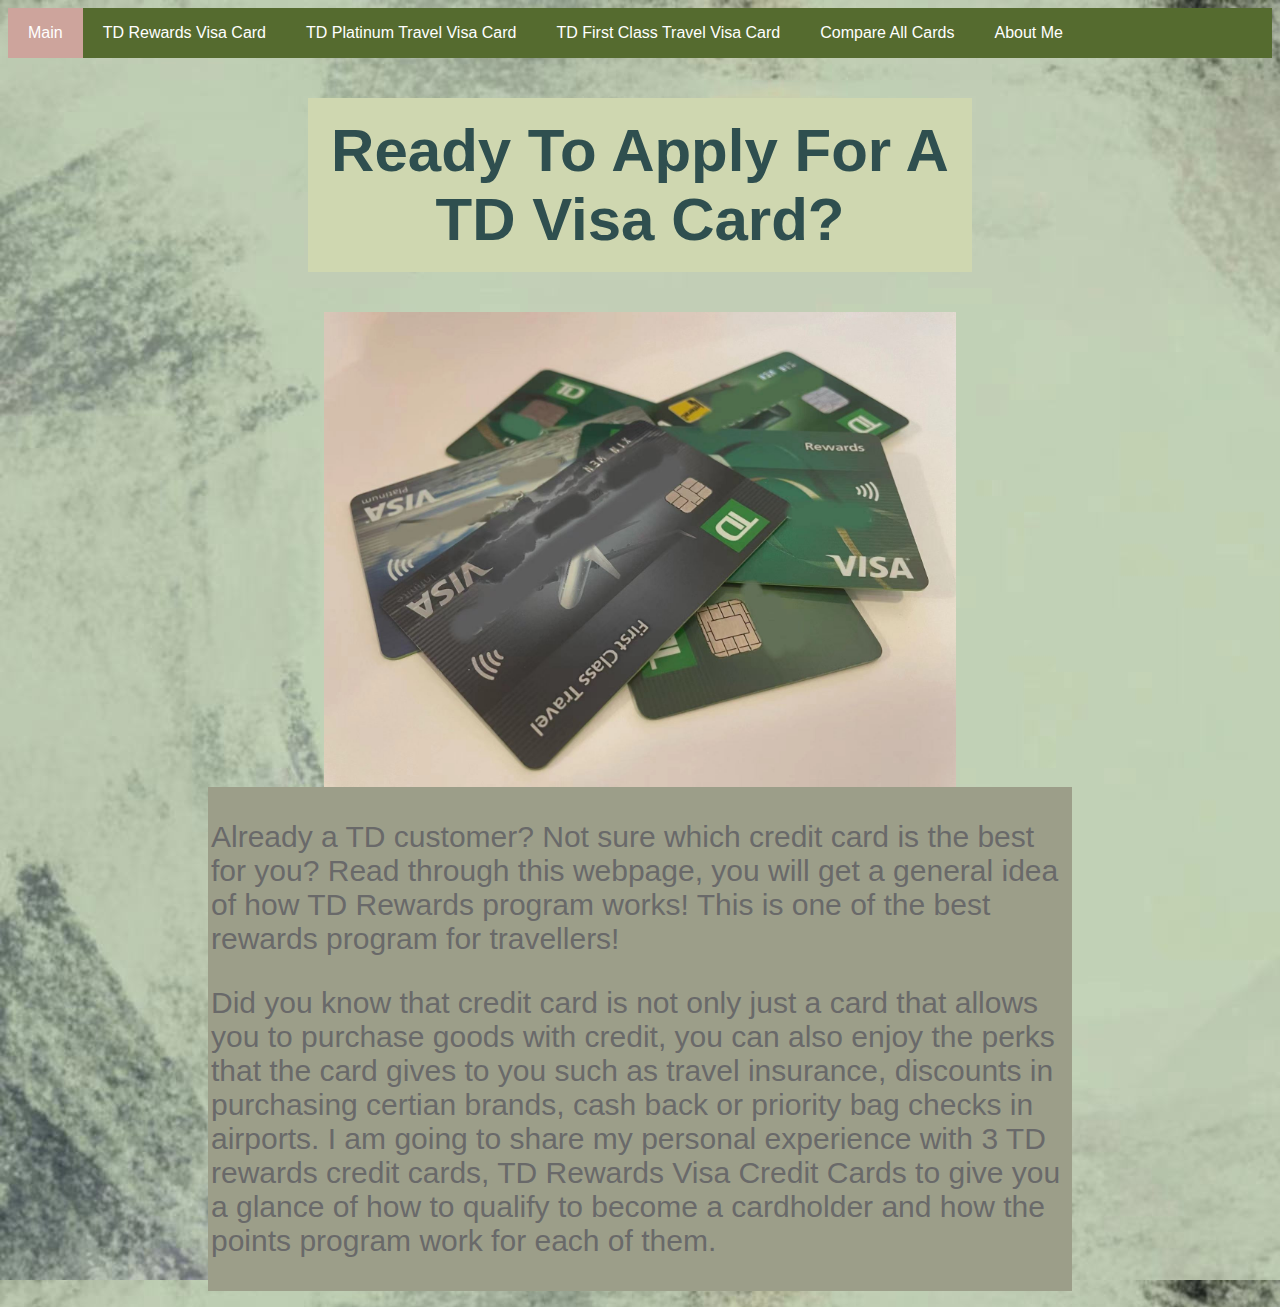
<file: index.html>
<!DOCTYPE html>
<!--define language -->
<html lang="en">
<!--define content -->
<meta http-equiv="Content-Type" content="text/html; charset=utf-8"/>
<!--name the page-->
<title>TD Credit Cards</title>
<!--start body-->
<body>
<!--connect html with style sheet-->
<link href="style.css" type="text/css" rel="stylesheet">

<!--insert nav bar, make the current page active-->
<ul>
 <li><a class = "active" href = "https://wxhloe.github.io/index.html">Main</a></li>
 <li><a href = "https://wxhloe.github.io/rewards.html">TD Rewards Visa Card</a></li>
 <li><a href = "https://wxhloe.github.io/platinumtravel.html">TD Platinum Travel Visa Card</a></li>
 <li><a href = "https://wxhloe.github.io/firstclasstravel.html">TD First Class Travel Visa Card</a></li>
 <li><a href = "https://wxhloe.github.io/comparecards.html">Compare All Cards</a></li>
 <li><a href = "https://wxhloe.github.io/aboutme.html">About Me</a></li>
</ul> 
 
<!-- insert h1 -->
<h1> Ready To Apply For A TD Visa Card?</h1>

<a href = "allcards.jpg"> <!--insert the allcard image and make it as a link-->
<img src = "allcards.jpg" alt = "allcards"><!--name the image allcard-->
</a>
<!--make this paragraph class is p1--> 
<div class = "p1"> 
<p>Already a TD customer? Not sure which credit card is the best for you? Read through this webpage, you will get a general idea of how TD Rewards program works!
This is one of the best rewards program for travellers! </p>   

<p> Did you know that credit card is not only just a card that allows you to purchase goods with credit, you can also enjoy the perks that the card gives to you such as travel insurance, 
  discounts in purchasing certian brands, cash back or priority bag checks in airports. I am going to share my personal experience with 3 TD rewards credit cards, TD Rewards Visa Credit Cards to give you a glance of 
  how to qualify to become a cardholder and how the points program work for each of them.         </p>
 </div>
<p> </p>
<!--end class p1-->

 </body>
</html>
</file>
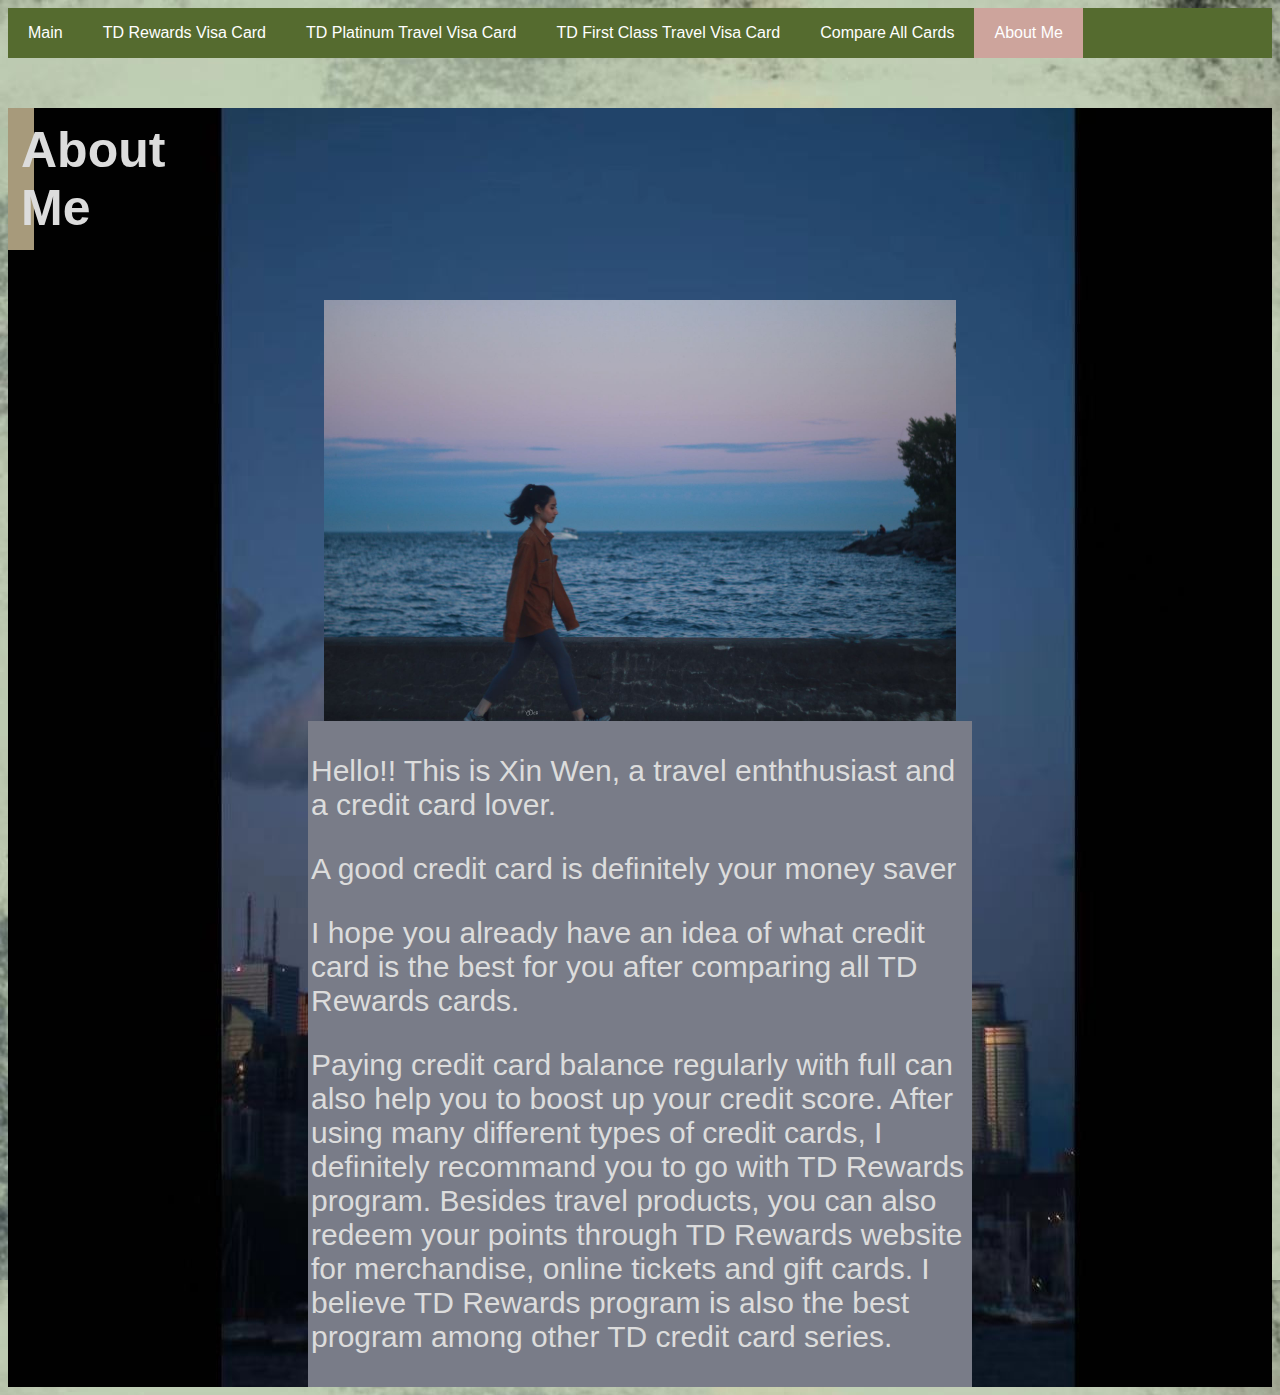
<file: aboutme.html>
<!DOCTYPE html>
<!--define language-->
<html lang="en">
<!--define content-->
<meta http-equiv="Content-Type" content="text/html; charset=utf-8"/>
<!--link html with style sheet-->
<link href="style.css" type="text/css" rel="stylesheet">
<!--name the page-->
<title>About Me</title>
<!--start body-->
<body>
<!--insert nav bar, make the current page active-->
<ul>
 <li><a href = "https://wxhloe.github.io/index.html">Main</a></li>
 <li><a href = "https://wxhloe.github.io/rewards.html">TD Rewards Visa Card</a></li>
 <li><a href = "https://wxhloe.github.io/platinumtravel.html">TD Platinum Travel Visa Card</a></li>
 <li><a href = "https://wxhloe.github.io/firstclasstravel.html">TD First Class Travel Visa Card</a></li>
 <li><a href = "https://wxhloe.github.io/comparecards.html">Compare All Cards</a></li>
 <li><a class = "active" href = "https://wxhloe.github.io/aboutme.html">About Me</a></li>
</ul> 
 <!--style body, class is b3-->
<div class="b3">
<!--name the heading-->    
<h3>About Me</h3>
<!--insert image, make it a link, and name it-->  
<a href = "me.jpg">
<img src = "me.jpg" alt = "About Me">
</a>
<!--style this paragraph, class is p6-->
	<div class = "p6">
		<p>Hello!! This is Xin Wen, a travel enththusiast and a credit card lover. </p>
		<p>A good credit card is definitely your money saver </p>
		<p>I hope you already have an idea of what credit card is the best for you after comparing all TD Rewards cards. </p>
		<p>Paying credit card balance regularly with full can also help you to boost up your credit score. After using many 
		different types of credit cards, I definitely recommand you to go with TD Rewards program. Besides travel products,
		you can also redeem your points through TD Rewards website for merchandise, online tickets and gift cards. I believe
		TD Rewards program is also the best program among other TD credit card series.</p>
	</div>

</div><!--end of body div-->
</body><!--end of body-->


</html>
</file>
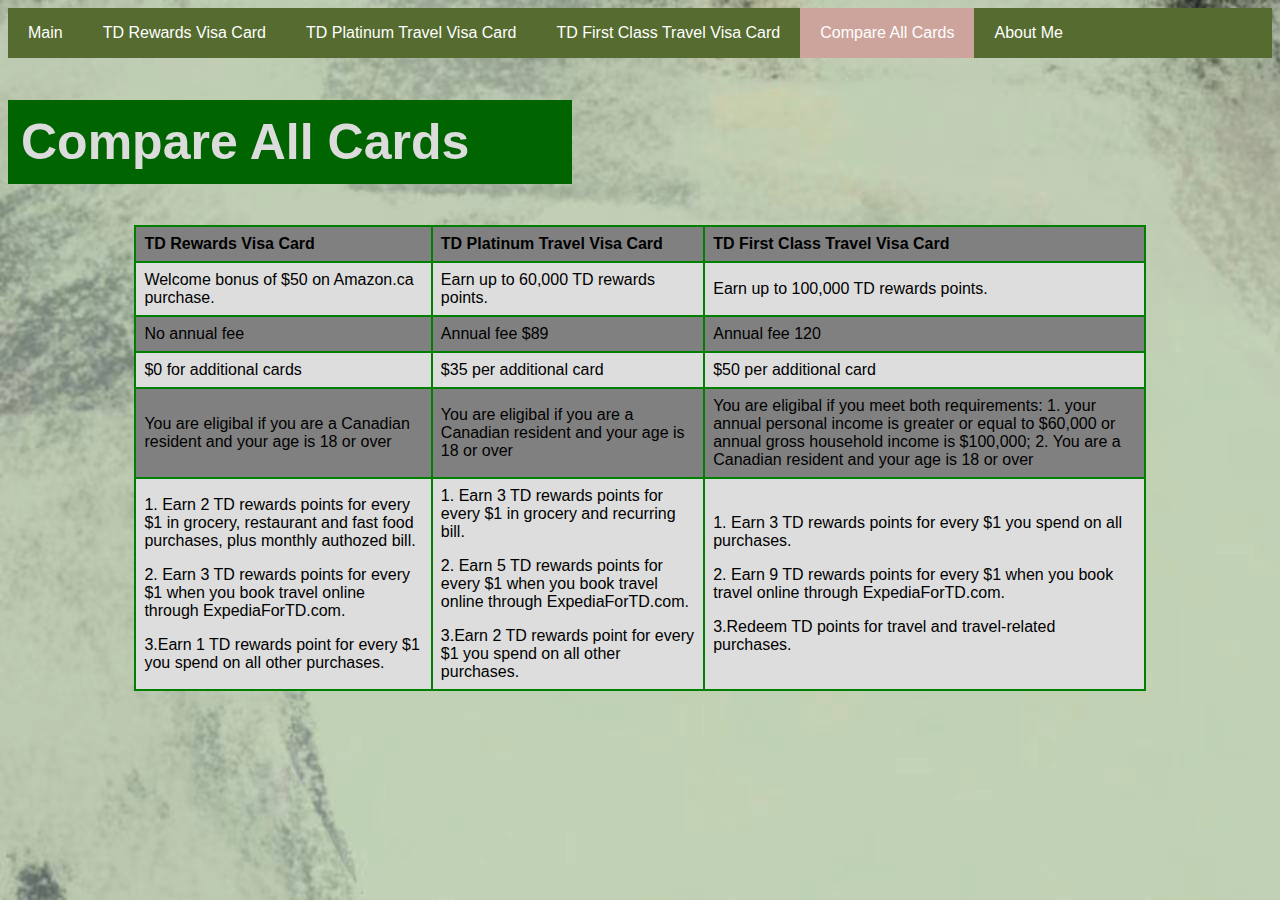
<file: comparecards.html>
<!DOCTYPE html>
<!--define language-->
<html lang="en">
<!--define content-->
<meta http-equiv="Content-Type" content="text/html; charset=utf-8"/>
<!--link html with style sheet-->
<link href="style.css" type="text/css" rel="stylesheet">
<!--name the page-->
<title>Compare All Cards</title>
<!--start body-->
<body>
<!--insert nav bar, make the current page active-->
<ul>
 <li><a href = "https://wxhloe.github.io/index.html">Main</a></li>
 <li><a href = "https://wxhloe.github.io/rewards.html">TD Rewards Visa Card</a></li>
 <li><a href = "https://wxhloe.github.io/platinumtravel.html">TD Platinum Travel Visa Card</a></li>
 <li><a href = "https://wxhloe.github.io/firstclasstravel.html">TD First Class Travel Visa Card</a></li>
 <li><a class = "active" href = "https://wxhloe.github.io/comparecards.html">Compare All Cards</a></li>
 <li><a href = "https://wxhloe.github.io/aboutme.html">About Me</a></li>
</ul> 
<!--name the heading-->
<h2>Compare All Cards</h2>
<!--insert table-->
<table>
  <tr><!--insert rows, now first row--><!--th is header text--><!--tr is wor-->
    <th>TD Rewards Visa Card</th>
    <th>TD Platinum Travel Visa Card</th>
    <th>TD First Class Travel Visa Card</th>
  </tr>
  <tr><!--next row-->
    <td>Welcome bonus of $50 on Amazon.ca purchase.</td><!--td is content-->
    <td>Earn up to 60,000 TD rewards points.</td>
    <td>Earn up to 100,000 TD rewards points.</td>
  </tr>
  <tr><!--next row-->
    <td>No annual fee</td>
    <td>Annual fee $89</td>
    <td>Annual fee 120</td>
  </tr>
  <tr><!--next row-->
    <td>$0 for additional cards</td>
    <td>$35 per additional card</td>
    <td>$50 per additional card</td>
  </tr>
  <tr><!--next row-->
    <td>You are eligibal if you are a Canadian resident and your age is 18 or over</td>
    <td>You are eligibal if you are a Canadian resident and your age is 18 or over</td>
    <td>You are eligibal if you meet both requirements: 1. your annual personal income is greater or equal to $60,000 or annual gross household income is $100,000;
    2. You are a Canadian resident and your age is 18 or over</td>
  </tr>
  <tr><!--next row-->
    <td>1. Earn 2 TD rewards points for every $1 in grocery, restaurant and fast food purchases, plus monthly authozed bill.
      <p></p>
    2. Earn 3 TD rewards points for every $1 when you book travel online through ExpediaForTD.com.
      <p></p>
    3.Earn 1 TD rewards point for every $1 you spend on all other purchases.</td>
    <td>1. Earn 3 TD rewards points for every $1 in grocery and recurring bill.
      <p></p>
    2. Earn 5 TD rewards points for every $1 when you book travel online through ExpediaForTD.com.
      <p></p>
    3.Earn 2 TD rewards point for every $1 you spend on all other purchases.</td>
    <td>1. Earn 3 TD rewards points for every $1 you spend on all purchases.
      <p></p>
    2. Earn 9 TD rewards points for every $1 when you book travel online through ExpediaForTD.com.
      <p></p>
    3.Redeem TD points for travel and travel-related purchases.</td>
  </tr>
 
</table><!--end table-->

</body><!--end body-->
</html>
</file>
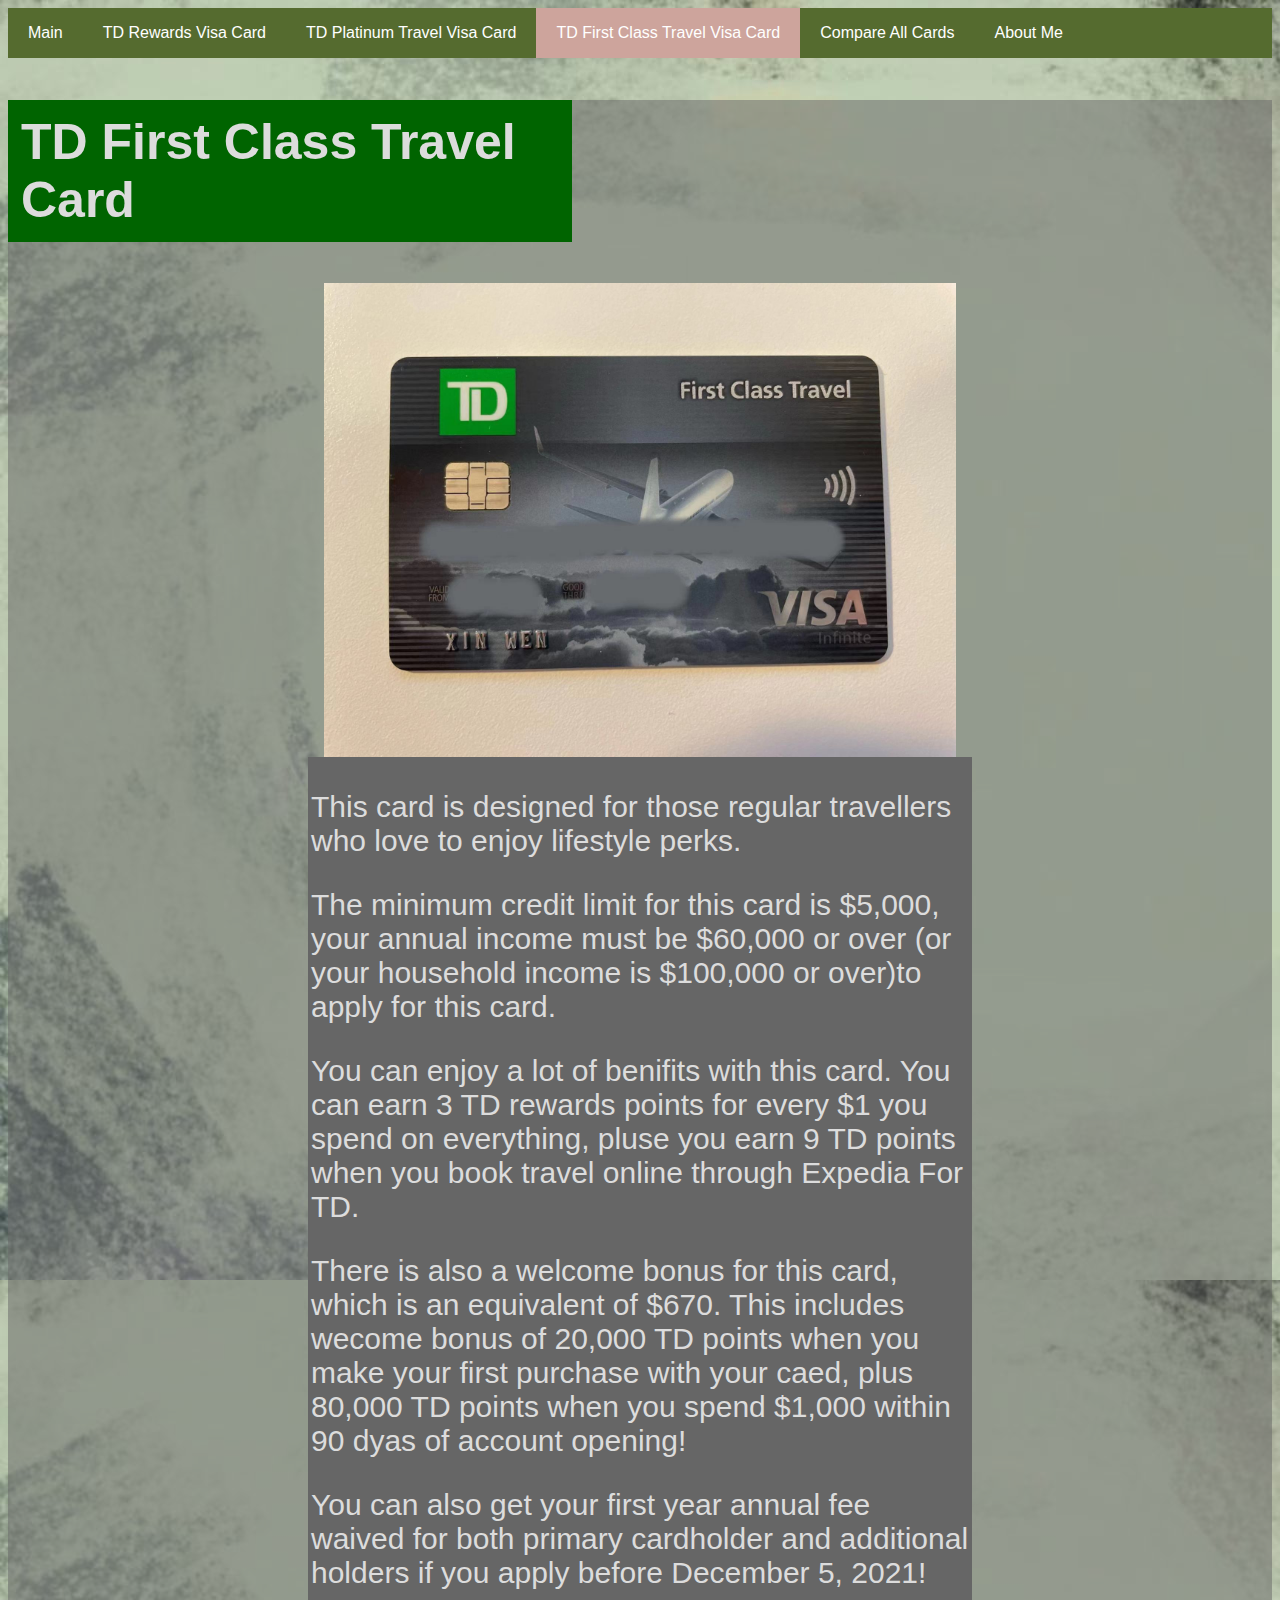
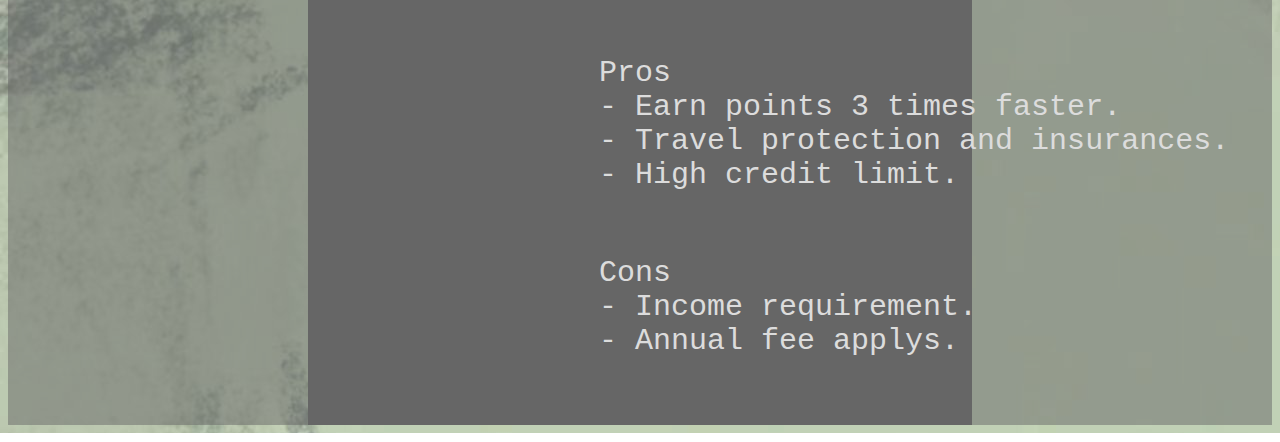
<file: firstclasstravel.html>
<!DOCTYPE html>
<!--define language-->
<html lang="en">
<!--define content-->
<meta http-equiv="Content-Type" content="text/html; charset=utf-8"/>
<!--link html with style sheet-->
<link href="style.css" type="text/css" rel="stylesheet">
<!--name this page-->
<title>TD First Class Travel Card</title>
<!--start body-->
<body>
<!--insert nav bar, make the current page active-->
<ul>
 <li><a href = "https://wxhloe.github.io/index.html">Main</a></li>
 <li><a href = "https://wxhloe.github.io/rewards.html">TD Rewards Visa Card</a></li>
 <li><a href = "https://wxhloe.github.io/platinumtravel.html">TD Platinum Travel Visa Card</a></li>
 <li><a class = "active" href = "https://wxhloe.github.io/firstclasstravel.html">TD First Class Travel Visa Card</a></li>
 <li><a href = "https://wxhloe.github.io/comparecards.html">Compare All Cards</a></li>
 <li><a href = "https://wxhloe.github.io/aboutme.html">About Me</a></li>
</ul> 
 <!--style body, body clas is b2-->
<div class="b2">

<!--name the heading-->    
<h2>TD First Class Travel Card</h2>
<!--insert image and make it a link-->  
<a href = "firstclasstravel.jpg">
<img src = "firstclasstravel.jpg" alt = "TD Rewards Visa Card"><!--name the image-->
</a>
<!--class of this paragraph is p5-->
	<div class = "p5">
		<p>This card is designed for those regular travellers who love to enjoy lifestyle perks.</p>
		<p> The minimum credit limit for this card is $5,000, your annual income must be $60,000 or over (or your household income is $100,000 or over)to apply for this card.</p>
		<p>You can enjoy a lot of benifits with this card. You can earn 3 TD rewards points for every $1 you spend on everything, pluse you earn 9 TD points when you book travel online through Expedia For TD.</p>
		<p> There is also a welcome bonus for this card, which is an equivalent of $670. This includes wecome bonus of 20,000 TD points when you make your first purchase with your caed, plus 80,000 TD points when you spend $1,000 within 90 dyas of account opening!</p>
		<p>You can also get your first year annual fee waived for both primary cardholder and additional holders if you apply before December 5, 2021!</p>
	</div>
<!--class of this paragraph is p5-->	
	<div class = "p5">
<!--poem listing-->	   
		<pre>
		Pros
		- Earn points 3 times faster.
		- Travel protection and insurances.
		- High credit limit.
		</pre>
		
		<pre>
		Cons
		- Income requirement.
		- Annual fee applys.
		</pre>

	</div>

</div><!-- end of body listing-->
</body><!--end of body-->

</html>
</file>
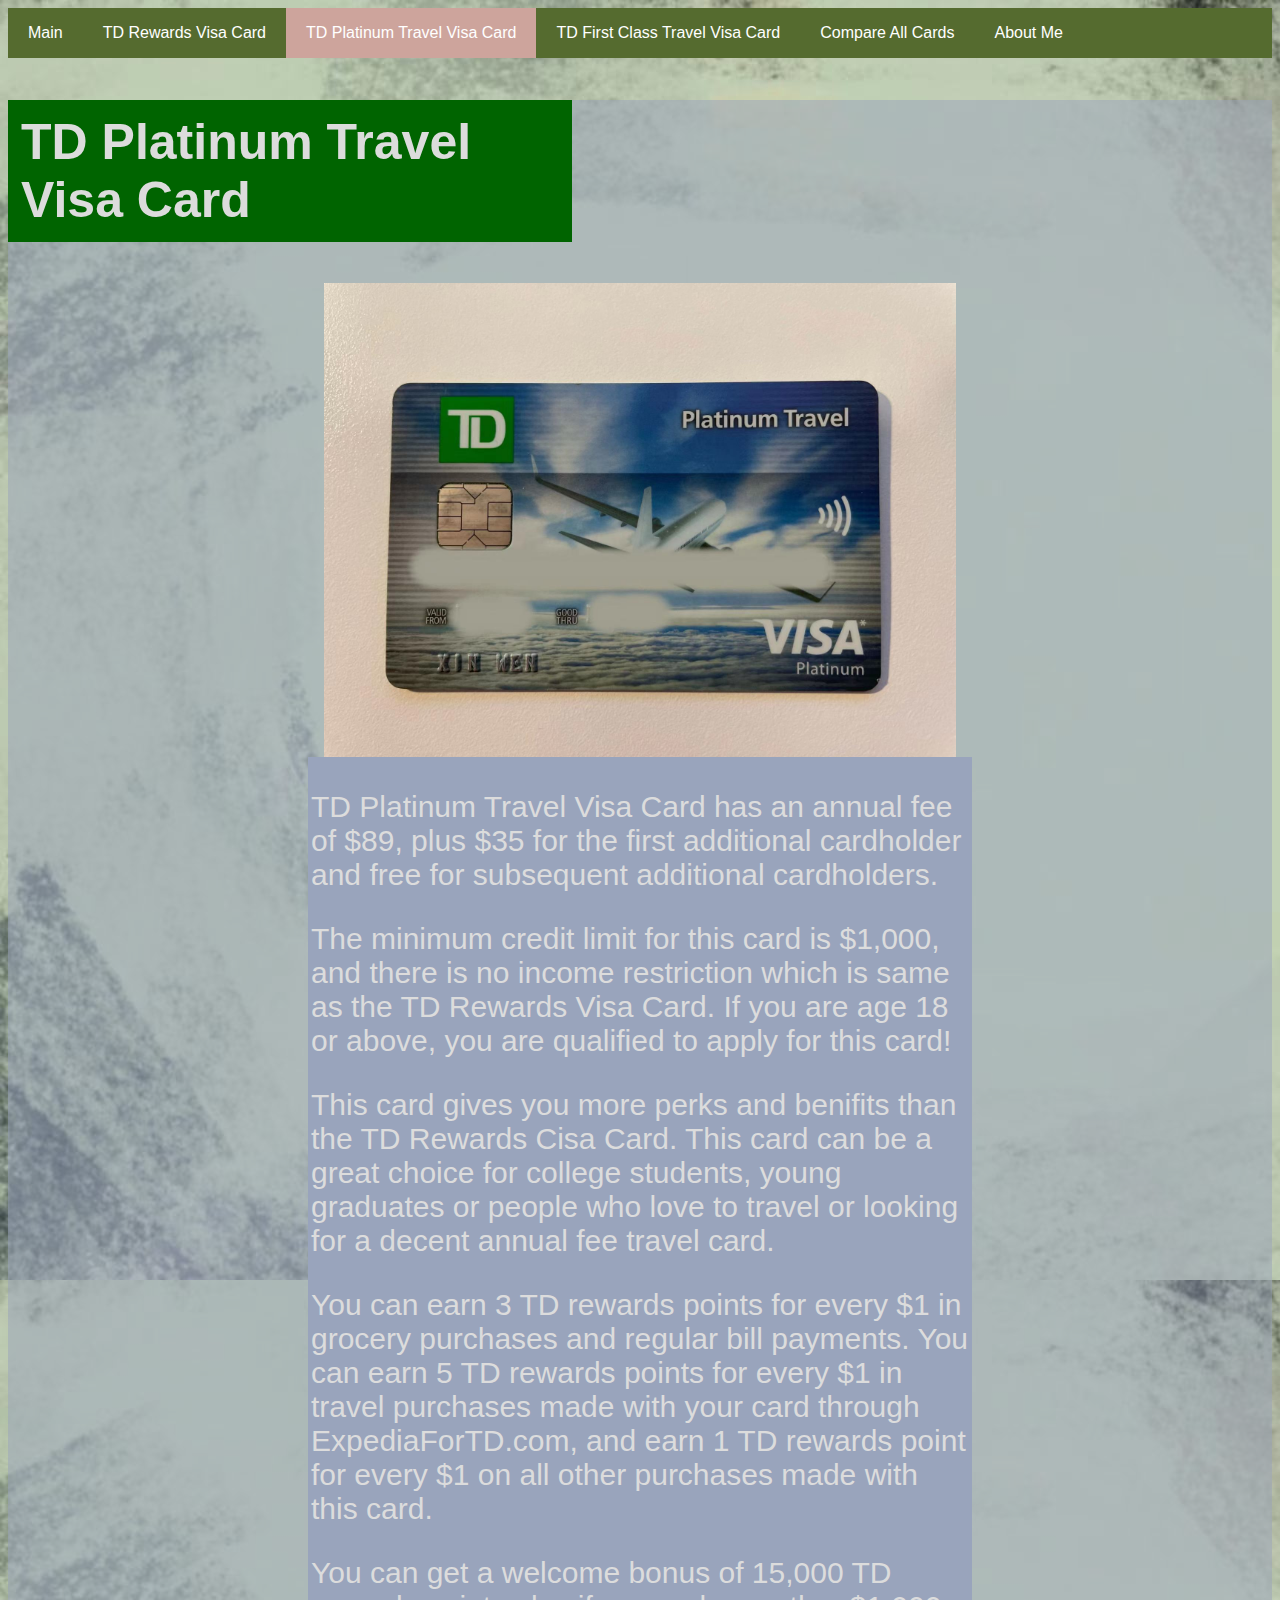
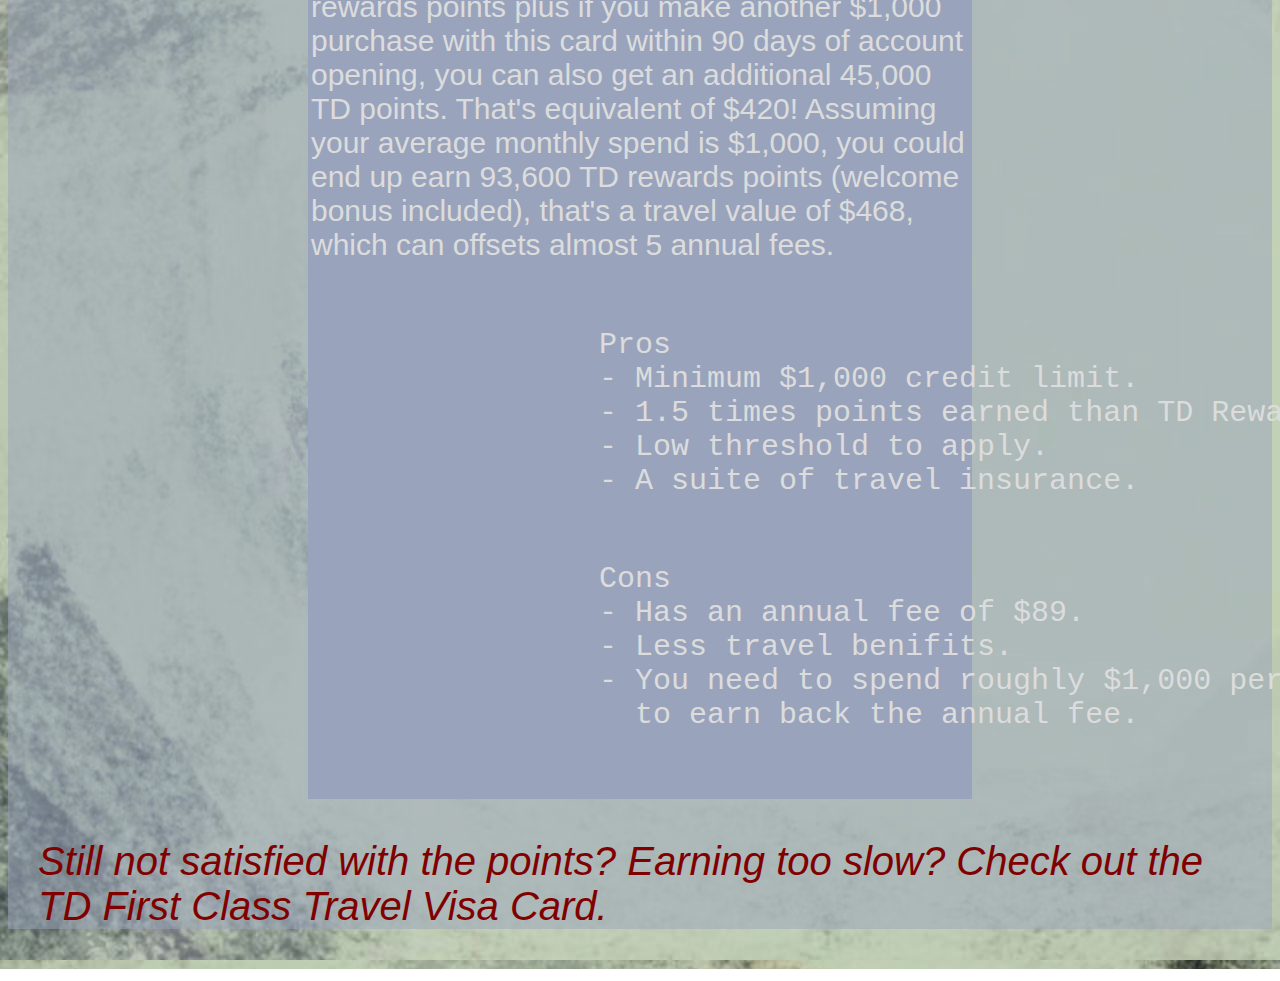
<file: platinumtravel.html>
<!DOCTYPE html>
<!--define language-->
<html lang="en">
<!--define content-->
<meta http-equiv="Content-Type" content="text/html; charset=utf-8"/>
<!--link html with style sheet-->
<link href="style.css" type="text/css" rel="stylesheet">
<!--name this page TD Platinum Travel Visa Card-->
<title>TD Platinum Travel Visa Card</title>
<!--start body-->
<body>
<!--insert nav bar, make the current page active-->
<ul>
 <li><a href = "https://wxhloe.github.io/index.html">Main</a></li>
 <li><a href = "https://wxhloe.github.io/rewards.html">TD Rewards Visa Card</a></li>
 <li><a class = "active" href = "https://wxhloe.github.io/platinumtravel.html">TD Platinum Travel Visa Card</a></li>
 <li><a href = "https://wxhloe.github.io/firstclasstravel.html">TD First Class Travel Visa Card</a></li>
 <li><a href = "https://wxhloe.github.io/comparecards.html">Compare All Cards</a></li>
 <li><a href = "https://wxhloe.github.io/aboutme.html">About Me</a></li>
</ul> 
<!--style for body, class is b1-->
<div class = "b1">

<!--name the heading-->   
<h2>TD Platinum Travel Visa Card</h2>
<!--insert image and make it a link--> 
<a href = "platinumtravel.jpg">
<img src = "platinumtravel.jpg" alt = "TD Platinum Travel Visa Card"></a><!--name the image TD Platinum Travel Visa Card-->

<!--style this paragraph, class is p3-->
	<div class = "p3">
		<p>TD Platinum Travel Visa Card has an annual fee of $89, plus $35 for the first additional cardholder and free for subsequent additional cardholders.</p>
		<p> The minimum credit limit for this card is $1,000, and there is no income restriction which is same as the TD Rewards Visa Card. If you are age 18 or above, you are qualified to apply for this card!</p>
		<p> This card gives you more perks and benifits than the TD Rewards Cisa Card. This card can be a great choice for college students, young graduates or people who love to travel or looking for a decent annual fee travel card. </p>
		<p> You can earn 3 TD rewards points for every $1 in grocery purchases and regular bill payments.
		You can earn 5 TD rewards points for every $1 in travel purchases made with your card through ExpediaForTD.com, and earn 1 TD rewards point for every $1 on all other purchases made with this card. </p>
		<p>You can get a welcome bonus of 15,000 TD rewards points plus if you make another $1,000 purchase with this card within 90 days of account opening, you can also get an additional 45,000 TD points. That's
		equivalent of $420! Assuming your average monthly spend is $1,000, you could end up earn 93,600 TD rewards points (welcome bonus included), that's a travel value of $468, which can offsets almost 5 annual fees. 
		</p>
	</div>   
   
<!--style this paragraph, class is p3-->  
	<div class = "p3">
<!--poem listing-->   
		<pre>
		Pros
		- Minimum $1,000 credit limit.
		- 1.5 times points earned than TD Rewards Visa Card.
		- Low threshold to apply.
		- A suite of travel insurance.
		</pre>
    
		<pre>
		Cons
		- Has an annual fee of $89.
		- Less travel benifits.
		- You need to spend roughly $1,000 per month
		  to earn back the annual fee. 
		</pre>
	</div>
 
 <!--style this paragraph, class is p4-->
	<div class = "p4">
		<p>Still not satisfied with the points? Earning too slow? Check out the TD First Class Travel Visa Card. </p>
	</div>
  
  </div> <!--end of div-->
</body><!--end of body-->
  
</html>
</file>
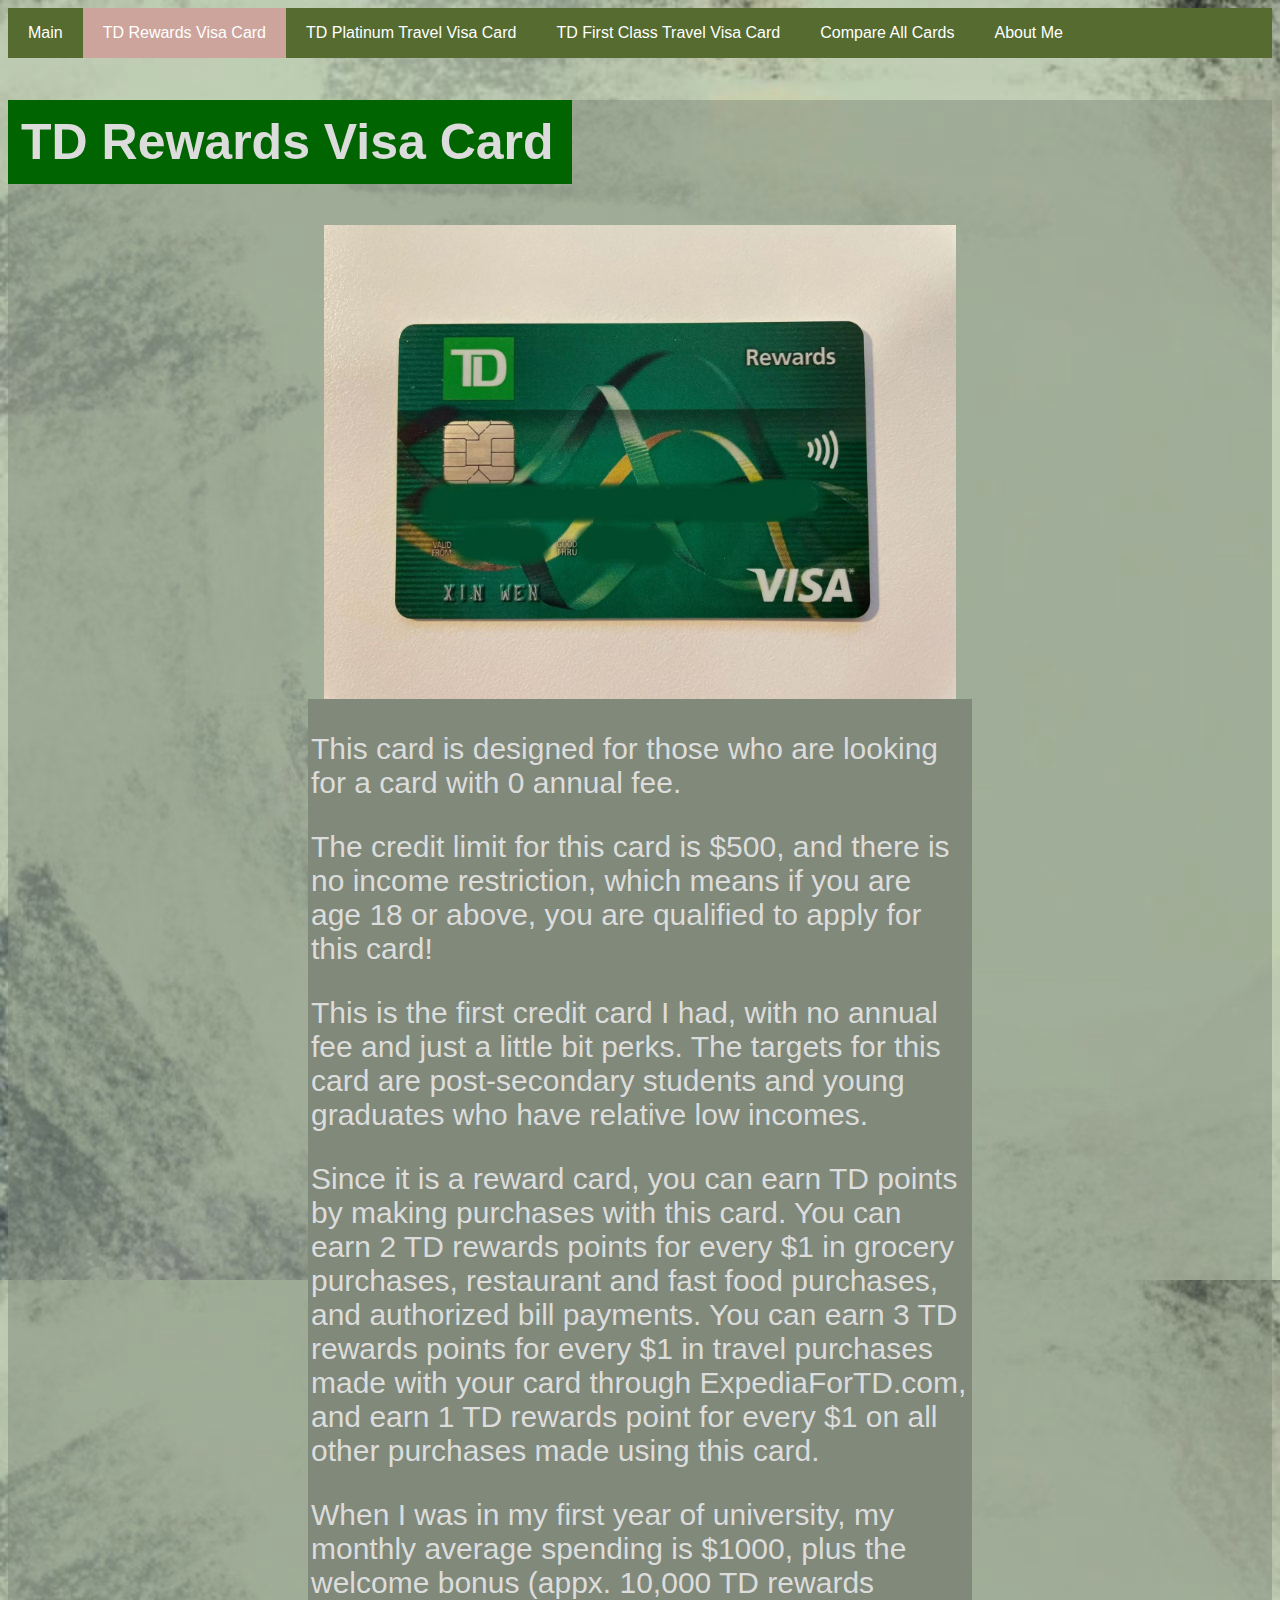
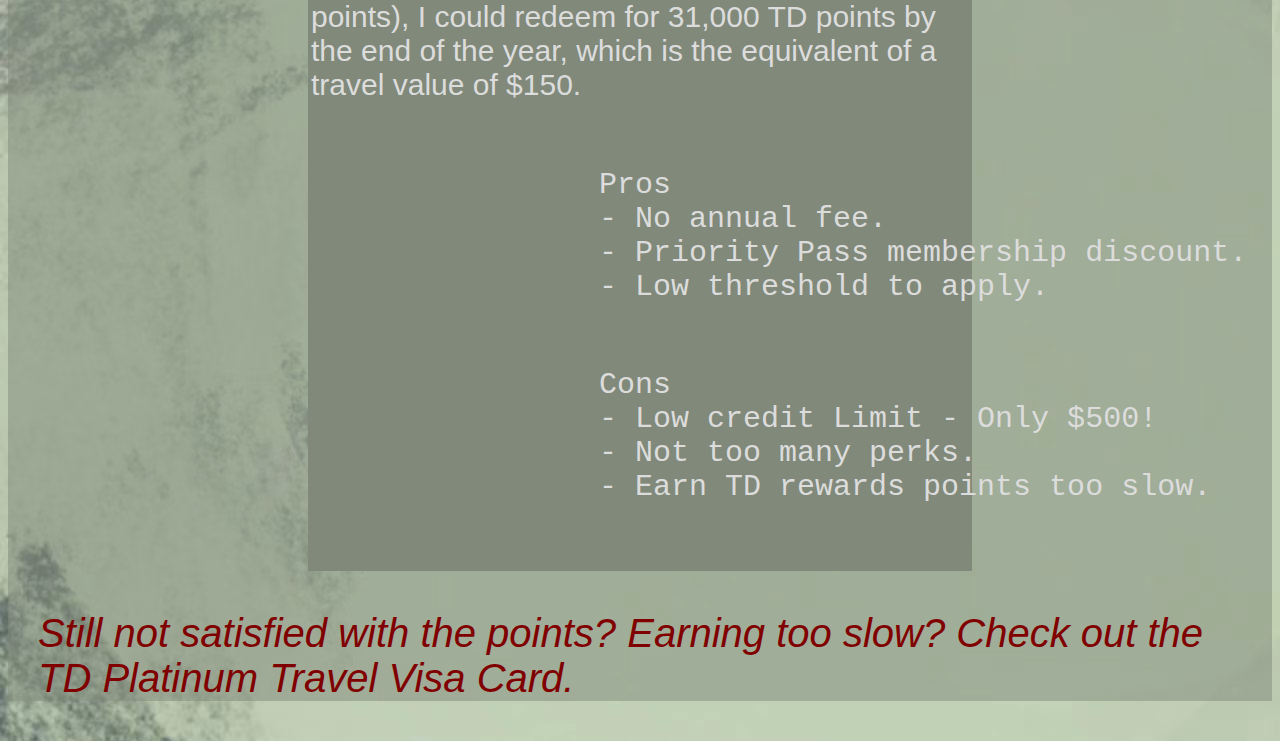
<file: rewards.html>
<!DOCTYPE html>
<!--define language-->
<html lang="en">
<!--define content-->
<meta http-equiv="Content-Type" content="text/html; charset=utf-8"/>
<!--link html to style sheet-->    
<link href="style.css" type="text/css" rel="stylesheet">
<!--name this page TD Rewards Visa Card-->
<title>TD Rewards Visa Crad</title>
<!--start body-->
<body>
<!--insert nav bar, make the current page active-->
<ul>
 <li><a href = "https://wxhloe.github.io/index.html">Main</a></li>
 <li><a class = "active" href = "https://wxhloe.github.io/rewards.html">TD Rewards Visa Card</a></li>
 <li><a href = "https://wxhloe.github.io/platinumtravel.html">TD Platinum Travel Visa Card</a></li>
 <li><a href = "https://wxhloe.github.io/firstclasstravel.html">TD First Class Travel Visa Card</a></li>
 <li><a href = "https://wxhloe.github.io/comparecards.html">Compare All Cards</a></li>
 <li><a href = "https://wxhloe.github.io/aboutme.html">About Me</a></li>
</ul> 
 
<!--style for body, style is b-->
<div class="b">

	<h2>TD Rewards Visa Card</h2><!--heading for this page-->
  
	<a href = "rewards.jpg"><!--insert the rewards image and make it as a link-->
	<img src = "rewards.jpg" alt = "TD Rewards Visa Card"><!--name the image as TD Rewards Visa Card-->
	</a>

	<div class = "p2"><!--style for this paragraph, class is p2-->
		<p>This card is designed for those who are looking for a card with 0 annual fee.</p>
		<p> The credit limit for this card is $500, and there is no income restriction, which means if you are age 18 or above, you are qualified to apply for this card!</p>
		<p> This is the first credit card I had, with no annual fee and just a little bit perks. The targets for this card are post-secondary students and young graduates who have relative low incomes. </p>
		<p> Since it is a reward card, you can earn TD points by making purchases with this card. You can earn 2 TD rewards points for every $1 in grocery purchases, restaurant and fast food purchases, and authorized bill payments.
		You can earn 3 TD rewards points for every $1 in travel purchases made with your card through ExpediaForTD.com, and earn 1 TD rewards point for every $1 on all other purchases made using this card. </p>
		<p>When I was in my first year of university, my monthly average spending is $1000, plus the welcome bonus (appx. 10,000 TD rewards points), I could redeem for 31,000 TD points by the end of the year, which is the equivalent of 
		a travel value of $150. </p>
	</div>
	
	<div class = "p2"><!--style for this paragraph, class is p2-->
<!--poem listing-->	   
		<pre>
		Pros
		- No annual fee.
		- Priority Pass membership discount.
		- Low threshold to apply.
		</pre>
		
		<pre>
		Cons
		- Low credit Limit - Only $500!
		- Not too many perks.
		- Earn TD rewards points too slow.
		</pre>
	</div>
	


	<div class = "p4"><!--style for this paragraph, class is p4-->
	<p>Still not satisfied with the points? Earning too slow? Check out the TD Platinum Travel Visa Card. </p>
	</div>

</div><!--close body div-->

</body><!--close body-->

</html>
</file>
<file: style.css>
body {
	background-image:url("bg.jpg"); /*insert background image, make it same to every page*/
}

div.b1{
	background: rgb(153,164,188,0.5); /*background for the body of platinumtravel page, make it 50% transparant*/ 
}

div.b{
	background: rgb(128,137,122,0.5);/*background for the body of rewards page, make it 50% transparant*/ 
}

div.b2{
	background:rgb(102,102,102,0.5);/*background for the body of firstclasstravel page, make it 50% transparant*/ 
}

div.b3{
	background-image:url("bgt.jpg");/*background for the body of aboutme page, insert an image*/ 
}	

/*make the image to center, apply to all images, except for background image*/	
img{
	display:block;
	margin-left:auto;
	margin-right:auto;
	width:50%;
}

/*headline style for index page*/	
h1 {
	font-size:60px;
	font-family: Arial, Helvetica, sans-serif;
	text-align: center;
	border: 3.5px solid rgb(207,215,176);
	margin-left: 300px;
	margin-right: 300px;
	padding: 15px;
	background-color: rgb(207,215,176);
	color:darkslategrey;
}

/*headline style for rewards, platinumtravel and firstclasstravel page*/
h2{
	font-size:50px;
	font-family: Arial, Helvetica, sans-serif;
	text-align: left;
	border: 3.0px solid darkgreen;
	margin-left: 0px;
	margin-right: 700px;
	padding: 10px;
	background-color: darkgreen;
	color:Gainsboro;
}

/*headline style for aboutme page*/
h3{
	font-size:50px;
	font-family: Arial, Helvetica, sans-serif;
	text-align: left;
	border: 3.0px solid rgb(167,154,123);
	margin-left: 0px;
	margin-right: 1500px;
	padding: 10px;
	background-color: rgb(167,154,123);
	color:Gainsboro;
}

/*paragraph style for index page*/
.p1 {
	font-size: 30px;
	font-family: arial,helvetica,sans-serif;
	border: 3.5px solid rgb(156,158,137);
	background-color: rgb(156,158,137);
	margin-left: 200px;
	margin-right: 200px;
	color:dimgray
}

/*paragraph style for rewards page*/
.p2{
	font-size: 30px;
	font-family: arial,helvetica,sans-serif;
	border: 3.5px solid rgb(128,137,122);
	background-color: rgb(128,137,122);
	margin-left: 300px;
	margin-right: 300px;
	color:gainsboro
}	

/*paragraph style for platinumtravel page*/
.p3{
	font-size: 30px;
	font-family: arial,helvetica,sans-serif;
	border: 3.5px solid rgb(153,164,188);
	background-color: rgb(153,164,188);
	margin-left: 300px;
	margin-right: 300px;
	color:gainsboro
}	

/*paragraph style for text "Style not satisfied..." in rewards and platinum page*/
.p4{
	font-size: 40px;
	font-style: italic;
	font-family: arial,helvetica,sans-serif;
	margin-left: 30px;
	margin-right: 30px;
	color:maroon;
}	

/*paragraph style for firstclasstravel page*/
.p5{
	font-size: 30px;
	font-family: arial,helvetica,sans-serif;
	border: 3.5px solid #666666;
	background-color: #666666;
	margin-left: 300px;
	margin-right: 300px;
	color:gainsboro;
}	

/*paragraph style for aboutme page*/
.p6{
	font-size: 30px;
	font-family: arial,helvetica,sans-serif;
	border: 3.5px solid rgb(121,124,136);
	background-color:rgb(121,124,136);
	margin-left: 300px;
	margin-right: 300px;
	color:gainsboro;
}	

/*style for navigation bar in every page, name the mother as ul and child as li*/
ul {
	list-style-type: none;
	margin: 0;
	padding:0;
	overflow:hidden;
	background-color:darkolivegreen;
}

/*float to left*/
li{
	float: left;
}

/*set font, margin, display as block, color. padding, text-align*/
li a{
	font-family: Arial, Helvetica, sans-serif;
	margin-left:auto;
	display: block;
	color: white;
	text-align: center;
	padding: 16px 20px;
	text-decoration: none;
}

/*make the list active, set background color*/
li a:hover:not(.active){
	background-color:darkseagreen;
}

/*set the active background color*/
.active{
	background-color:rgb(205,164,156);
}

/*set table style, set font, border, width, background color and margin*/
table {
  font-family: arial, sans-serif;
  border-collapse: collapse;
  width: 80%;
  background-color: gray;
  margin:auto;
}

/*set style for both td and th in table, set border, padding, and text-align to left*/
td, th {
  border: 2px solid green;
  text-align: left;
  padding: 8px;
 }
/*set even lines background color to #dddddd*/
tr:nth-child(even) {
  background-color: #dddddd;
}
</file>
